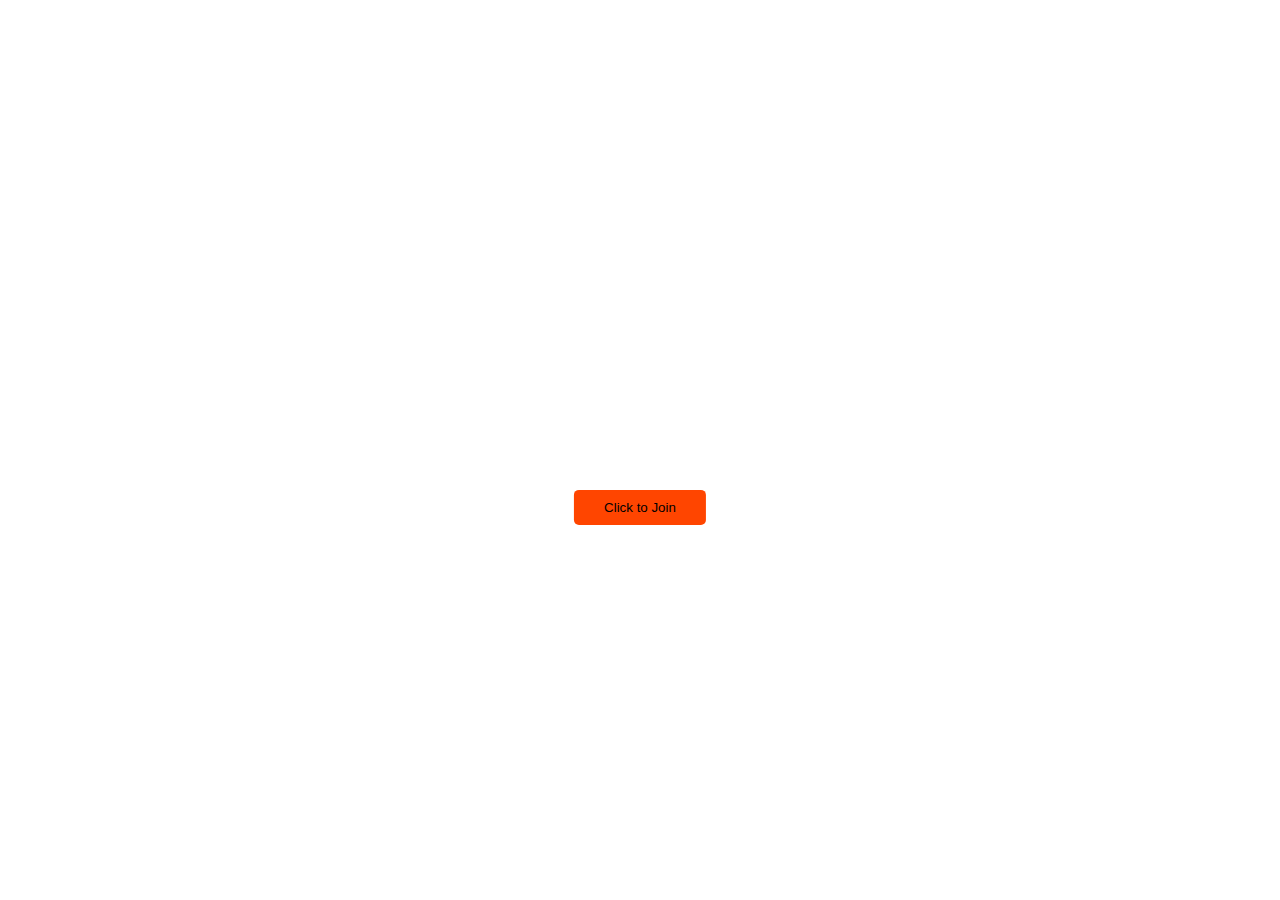
<file: Blurred BG Popup/index.html>
<!DOCTYPE html>
<html lang="en">
  <head>
    <meta charset="UTF-8" />
    <meta http-equiv="X-UA-Compatible" content="IE=edge" />
    <meta name="viewport" content="width=device-width, initial-scale=1.0" />
    <title>Blurred BG Popup</title>
    <link rel="stylesheet" href="style.css" />
  </head>
  <body>
    <div class="popup hidden">
      <div class="top">
        <h3 class="msg">20% OFF Offer</h3>
        <img src="close.png" alt="close" />
      </div>
      <form action="back.php" class="myForm">
        <span>Your Email :</span>
        <br>
        <input type="email" placeholder="Enter Your Email">
        <br>
        <button>JOIN</button>
      </form>
    </div>
    <div class="container">
      <h1 class="title">Welcome to Our Website</h1>
      <button class="btn">Click to Join</button>
    </div>
  </body>
  <script src="srcipt.js"></script>
</html>
</file>
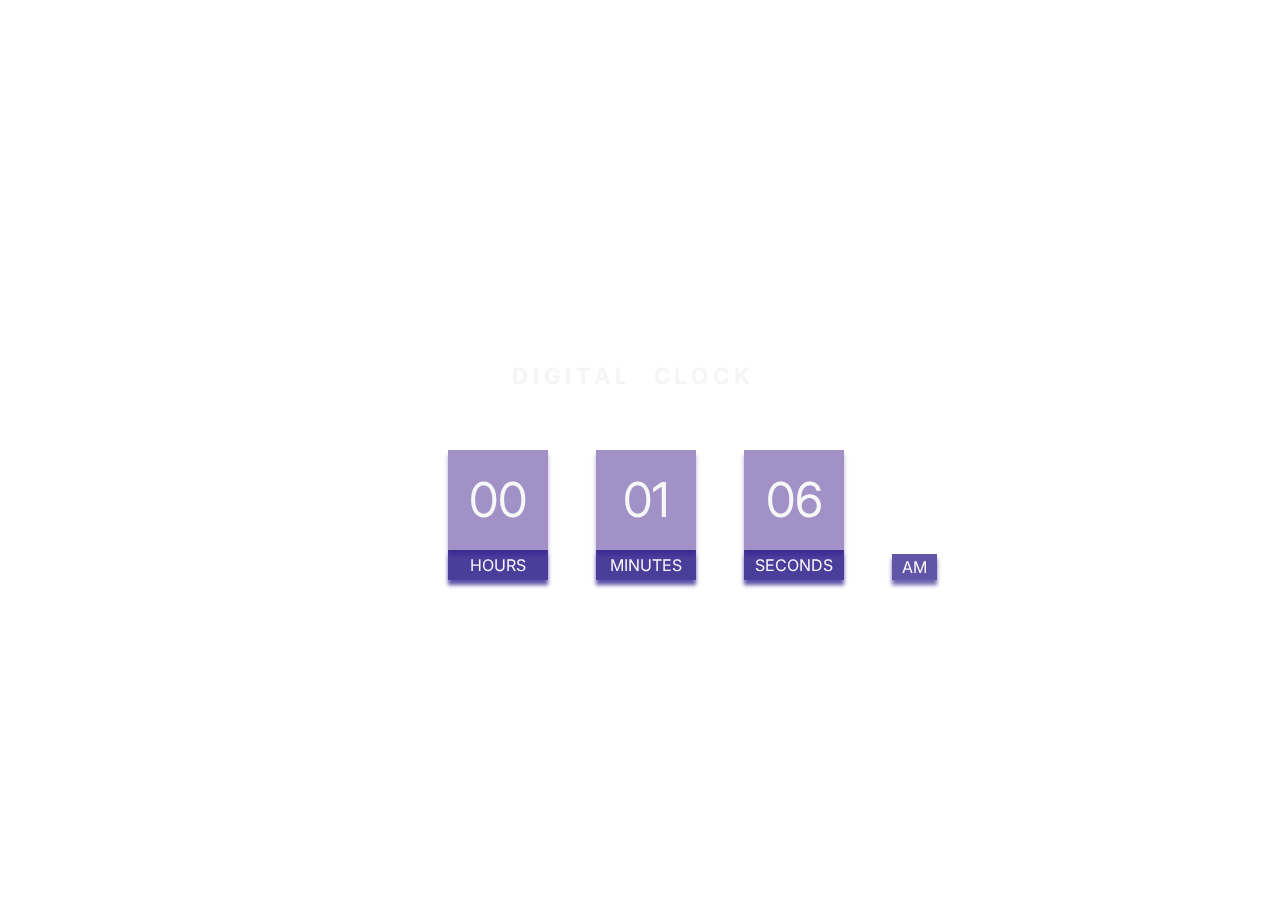
<file: Digital Clock(P1)/index.html>
<!DOCTYPE html>
<html lang="en">
  <head>
    <meta charset="UTF-8" />
    <meta http-equiv="X-UA-Compatible" content="IE=edge" />
    <meta name="viewport" content="width=device-width, initial-scale=1.0" />
    <title>Digital Clock</title>
    <link rel="stylesheet" href="style.css" />
  </head>
  <body>
    <div class="container">
      <h1 class="title">DIGITAL CLOCK</h1>
      <div class="time_box">
        <div class="hrs">
          <div class="display">06</div>
          <div class="under">hours</div>
        </div>
        <div class="mins">
          <div class="display">35</div>
          <div class="under">minutes</div>
        </div>
        <div class="secs">
          <div class="display">56</div>
          <div class="under">seconds</div>
        </div>
        <div class="meredian">AM</div>
      </div>
    </div>
  </body>
  <script src="script.js"></script>
</html>
</file>
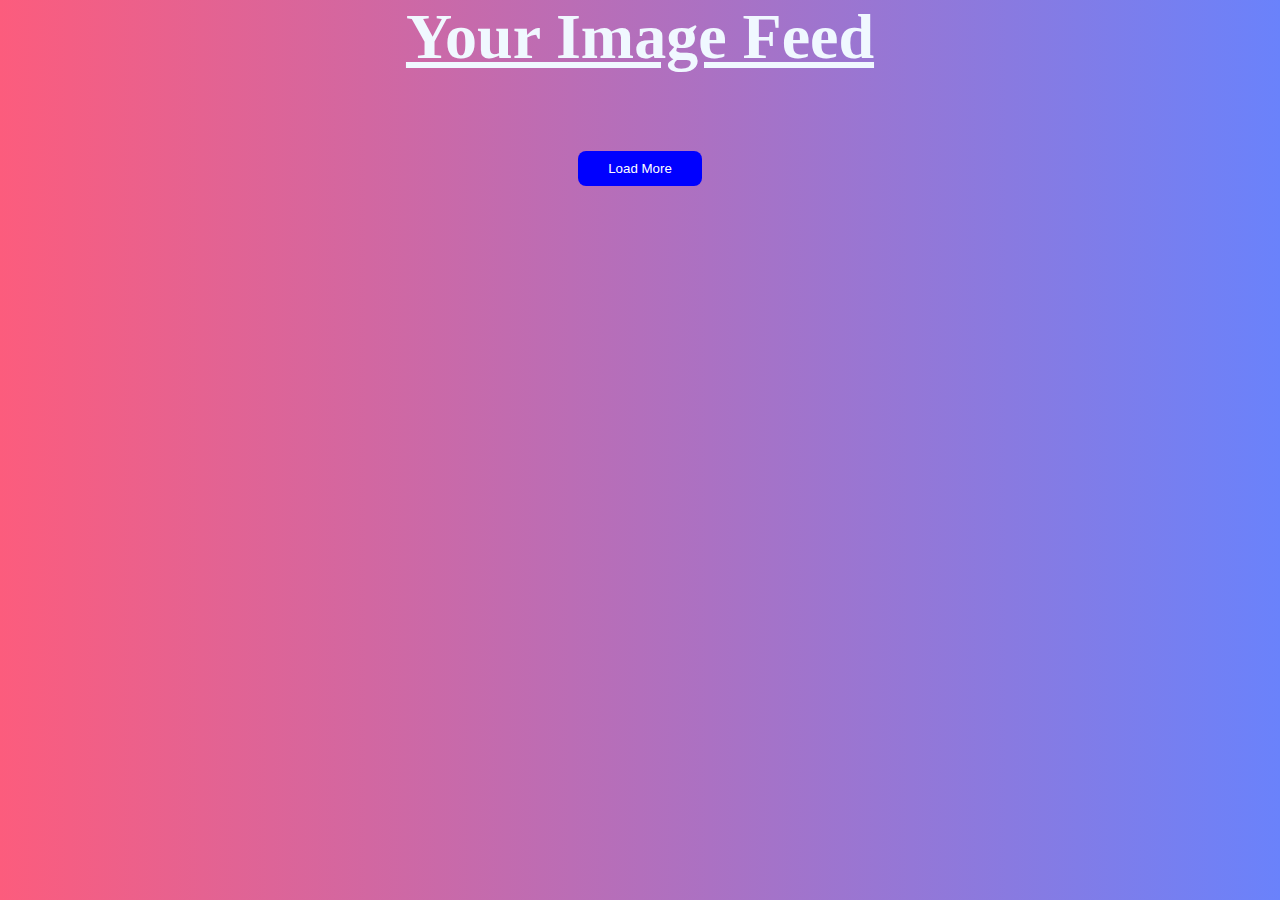
<file: Random Image Feed/index.html>
<!DOCTYPE html>
<html lang="en">
  <head>
    <meta charset="UTF-8" />
    <meta http-equiv="X-UA-Compatible" content="IE=edge" />
    <meta name="viewport" content="width=device-width, initial-scale=1.0" />
    <title>Random Image Feed</title>
    <link rel="stylesheet" href="style.css" />
  </head>
  <body>
    <h1 class="title">Your Image Feed</h1>
    <div class="container">
    </div>
    <button class="btn">Load More</button>
  </body>
  <script src="script.js"></script>
</html>
</file>
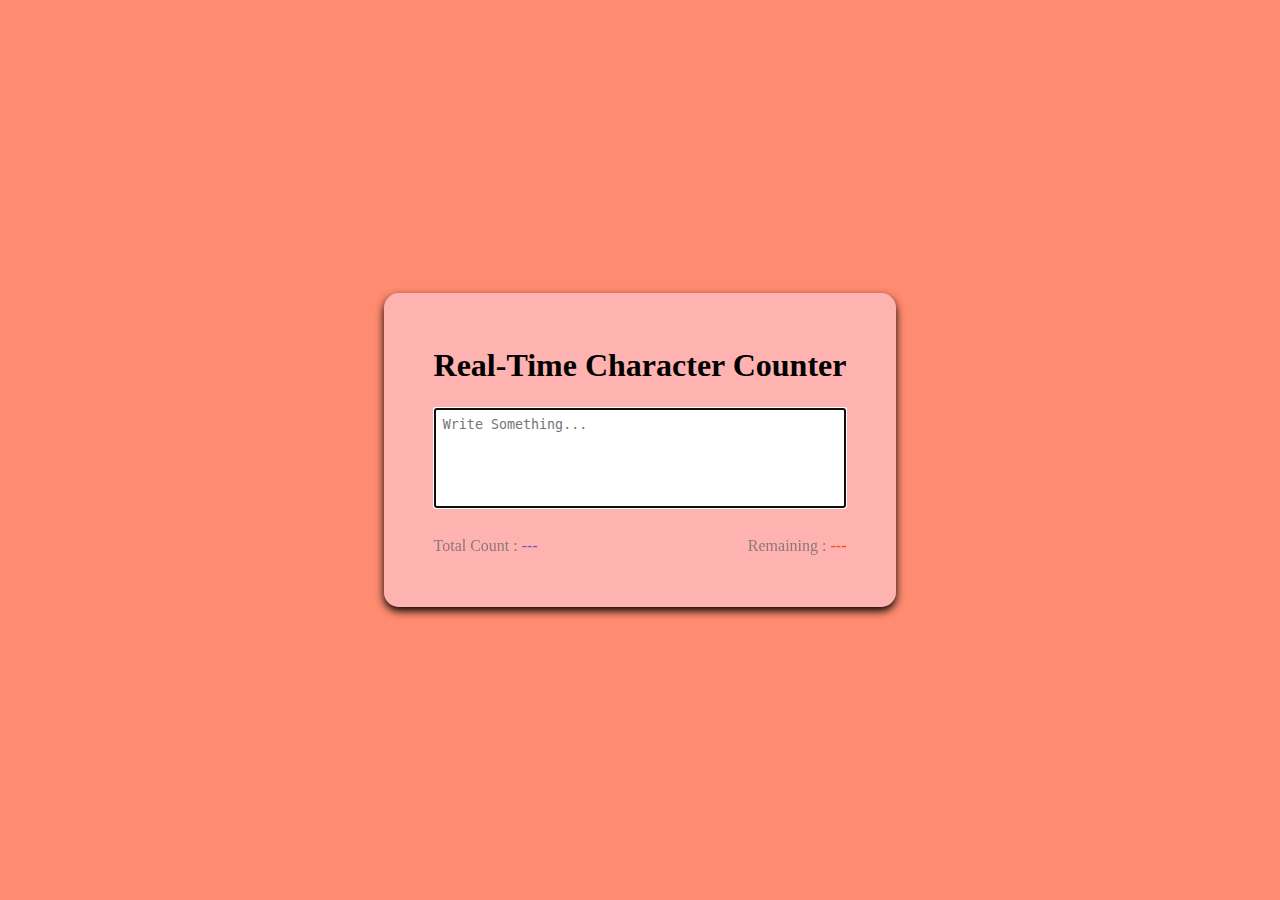
<file: Real Time Character Counter/index.html>
<!DOCTYPE html>
<html lang="en">
  <head>
    <meta charset="UTF-8" />
    <meta http-equiv="X-UA-Compatible" content="IE=edge" />
    <meta name="viewport" content="width=device-width, initial-scale=1.0" />
    <title>Character Counter</title>
    <link rel="stylesheet" href="style.css" />
  </head>
  <body>
    <div class="container">
      <h1 class="title">Real-Time Character Counter</h1>
      <textarea class="field" autofocus placeholder="Write Something..."></textarea>
      <div class="foot">
        <div class="total">Total Count : <span>---</span></div>
        <div class="rem">Remaining : <span>---</span></div>
      </div>
    </div>
  </body>
  <script src="script.js"></script>
</html>
</file>
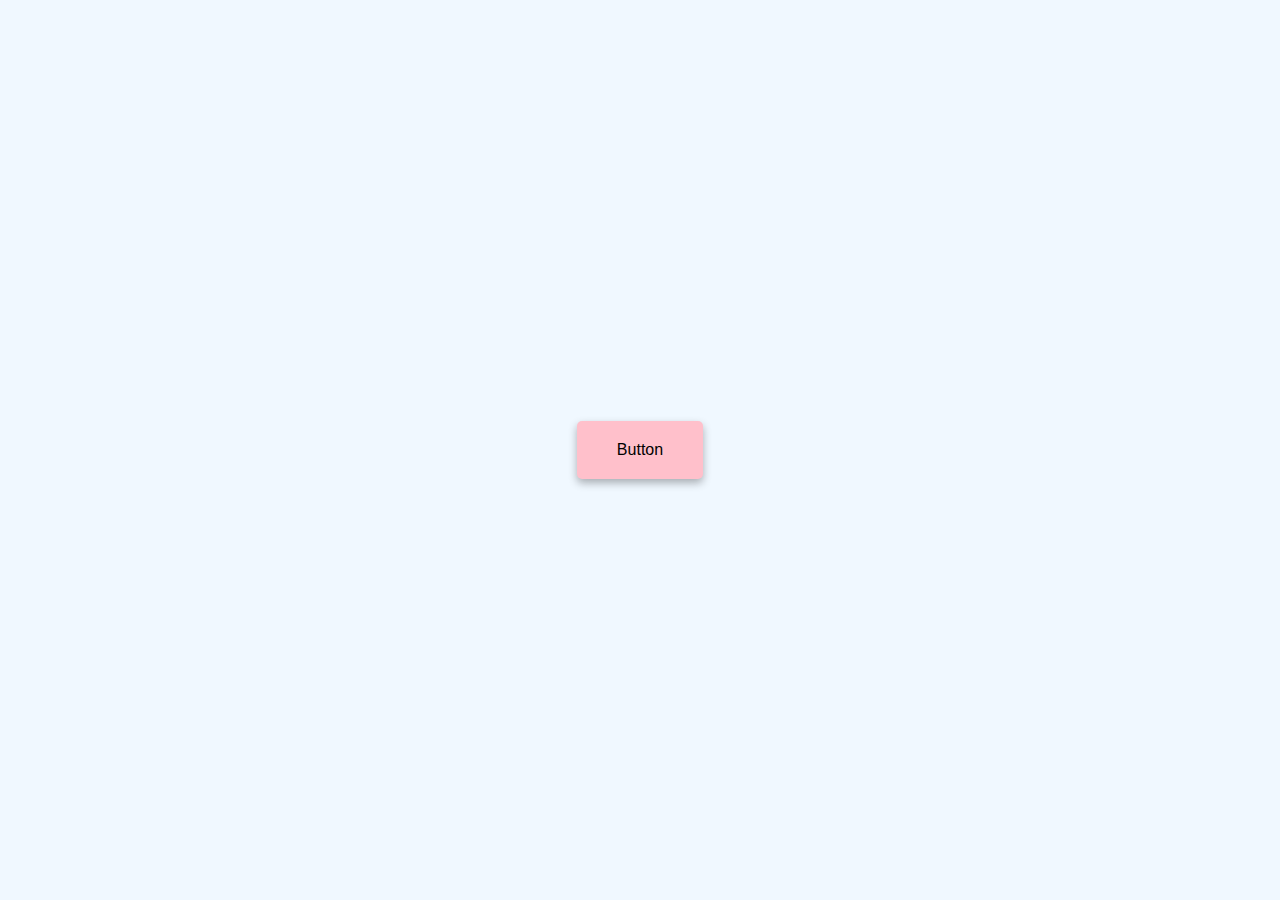
<file: Ripple Effect(P2)/index.html>
<!DOCTYPE html>
<html lang="en">
  <head>
    <meta charset="UTF-8" />
    <meta http-equiv="X-UA-Compatible" content="IE=edge" />
    <meta name="viewport" content="width=device-width, initial-scale=1.0" />
    <title>Ripple Effect | Button</title>
    <link rel="stylesheet" href="style.css" />
  </head>
  <body>
    <a class="btn">
      <span> Button </span>
    </a>
  </body>
  <script src="script.js"></script>
</html>
</file>
<file: Blurred BG Popup/style.css>
* {
  padding: 0;
  margin: 0;
  box-sizing: border-box;
}

body {
  min-height: 100vh;
  background-image: url("https://images.unsplash.com/photo-1560762484-813fc97650a0?ixlib=rb-1.2.1&ixid=MnwxMjA3fDB8MHxwaG90by1wYWdlfHx8fGVufDB8fHx8&auto=format&fit=crop&w=1074&q=80");
  background-size: cover;
  background-repeat: no-repeat;
  position: relative;
  line-height: 1.4;
  letter-spacing: 0.2rem;
}

.popup {
  background-image: url("https://images.unsplash.com/uploads/141103282695035fa1380/95cdfeef?ixlib=rb-1.2.1&ixid=MnwxMjA3fDB8MHxwaG90by1wYWdlfHx8fGVufDB8fHx8&auto=format&fit=crop&w=1730&q=80");
  background-repeat: no-repeat;
  background-size: cover;
  position: absolute;
  height: 250px;
  width: 450px;
  top: 50%;
  left: 50%;
  transform: translate(-50%, -50%);
  z-index: 1;
  box-shadow: 0px 4px 8px rgba(0, 0, 0, 0.4);
  border-radius: 10px;
  animation: animate 1s;
}

@keyframes animate {
  0% {
    transform: translateX(0%);
    transform: translateY(0%);
  }
  100% {
    transform: translate(-50%, -50%);
  }
}

.hidden {
  display: none;
}

.top {
  display: flex;
  justify-content: space-between;
}

.top .msg {
  color: purple;
  font-size: 2rem;
  margin: 7%;
}

.top img {
  width: 15px;
  height: 15px;
  margin-right: 15px;
  margin-top: 15px;
  cursor: pointer;
}

.myForm {
  display: flex;
  flex-direction: column;
  justify-content: center;
  align-items: center;
}

.myForm span {
  color: purple;
}

.myForm input {
  width: 80%;
  height: 30px;
  text-align: center;
}

.myForm button {
  height: 30px;
  width: 80%;
  color: black;
  background-color: orangered;
  border: none;
  border-radius: 5px;
  cursor: pointer;
}

.container {
  display: flex;
  justify-content: center;
  align-items: center;
  flex-direction: column;
  position: absolute;
  top: 50%;
  left: 50%;
  transform: translate(-50%, -50%);
  gap: 3rem;
}

.blurr {
  filter: blur(1px);
}

.title {
  color: white;
  cursor: pointer;
  font-family: Impact, Haettenschweiler, "Arial Narrow Bold", sans-serif;
  font-size: 3rem;
  font-weight: 400;
}

.btn {
  background-color: orangered;
  color: black;
  border: none;
  padding: 10px 30px;
  cursor: pointer;
  border-radius: 5px;
}

.btn:hover {
  opacity: 0.8;
  scale: calc(1.04);
}
</file>
<file: Digital Clock(P1)/style.css>
@import url("https://fonts.googleapis.com/css2?family=Inter:wght@100;300;400;500;600;700;900&display=swap");

* {
  padding: 0;
  margin: 0;
  box-sizing: border-box;
}

html,
body {
  min-height: 100vh;
  background-image: url("https://images.unsplash.com/photo-1499002238440-d264edd596ec?ixlib=rb-1.2.1&ixid=MnwxMjA3fDB8MHxwaG90by1wYWdlfHx8fGVufDB8fHx8&auto=format&fit=crop&w=1470&q=80%22");
  background-repeat: no-repeat;
  background-size: cover;
  line-height: 1.4;
  color: whitesmoke;
  font-family: Inter, sans-serif, monospace;
}

body {
  position: relative;
}

.container {
  position: fixed;
  top: 40%;
  left: 40%;
  display: flex;
  align-items: center;
  justify-content: center;
}

.title {
  word-spacing: 0.7rem;
  letter-spacing: 0.3rem;
  font-size: 1.4rem;
}

.time_box {
  display: flex;
  gap: 3rem;
  position: fixed;
  top: 50%;
  left: 35%;
}

.display {
  width: 100px;
  height: 100px;
  background-color: #8b76ba;
  opacity: 0.8;
  display: flex;
  justify-content: center;
  align-items: center;
  font-size: 3rem;
  box-shadow: 0px 5px 4px rgba(139, 118, 186, 0.8);
}

.under {
  width: 100px;
  height: 30px;
  display: flex;
  justify-content: center;
  align-items: center;
  text-transform: uppercase;
  opacity: 0.8;
  background-color: #1f0e83;
  box-shadow: 0px 5px 4px rgb(31, 14, 131, 0.9);
}

.meredian {
  align-self: flex-end;
  justify-content: flex-end;
  padding: 2px 10px;
  width: fit-content;
  opacity: 0.7;
  background-color: #1f0e83;
  box-shadow: 0px 5px 4px rgb(31, 14, 131, 0.9);
}
</file>
<file: Random Image Feed/style.css>
* {
  margin: 0;
  padding: 0;
  box-sizing: border-box;
}

body {
  min-height: 100vh;
  text-align: center;
  background-image: linear-gradient(to right, #fc5c7d, #6a82fb);
}

.title{
  font-size: 4rem;
  color: aliceblue;
  text-decoration: underline;
  cursor: pointer;
}

.container {
  width: 90%;
  display: flex;
  flex-wrap: wrap;
  justify-content: center;
  gap: 3rem;
  margin: 3% auto;
}

.img {
  background-size: cover;
  background-repeat: no-repeat;
  width: 300px;
  height: 300px;
  border-radius: 10px;
}

.btn {
  background-color: blue;
  color: white;
  border: none;
  cursor: pointer;
  padding: 10px 30px;
  margin-bottom: 15px;
  border-radius: 8px;
}

.btn:hover {
  opacity: 0.8;
}

.btn:active {
  scale: calc(0.9);
}
</file>
<file: Real Time Character Counter/style.css>
*{
    padding: 0;
    margin: 0;
    box-sizing: border-box;
}

body{
    min-height: 100vh;
    display: flex;
    justify-content: center;
    align-items: center;
    background-color: #FF8B70;
    font-family: cursive;
    line-height: 1.4;
}

.container{
    background-color: rgb(255, 189, 193, .8);
    padding: 50px 50px;
    text-align: center;
    border-radius: 15px;
    box-shadow: 0px 4px 8px black;
}

.field{
    margin-top: 5%;
    width: 100%;
    min-height: 100px;
    padding: 2%;
    resize: none;
}

.foot{
    margin-top: 5%;
    display: flex;
    justify-content: space-between;
    color: #8D787B;
}

.total span{
    color: #6A5BB9;
}

.rem span{
    color: orangered;
}
</file>
<file: Ripple Effect(P2)/style.css>
body {
  margin: 0;
  display: flex;
  justify-content: center;
  height: 100vh;
  align-items: center;
  background-color: aliceblue;
  font-family: sans-serif;
}

.btn {
  background-color: pink;
  padding: 20px 40px;
  border-radius: 5px;
  box-shadow: 0 4px 8px rgba(0, 0, 0, 0.3);
  text-decoration: none;
  color: black;
  position: relative;
  overflow: hidden;
}

.btn span {
  position: relative;
  z-index: 1;
}

.btn::before {
  content: "";
  position: absolute;
  background-color: orangered;
  width: 0;
  height: 0;
  left: var(--xPos);
  top: var(--yPos);
  transform: translate(-50%, -50%);
  border-radius: 50%;
  transition: width 0.5s, height 0.5s;
}

.btn:hover::before {
  width: 300px;
  height: 300px;
}
</file>
